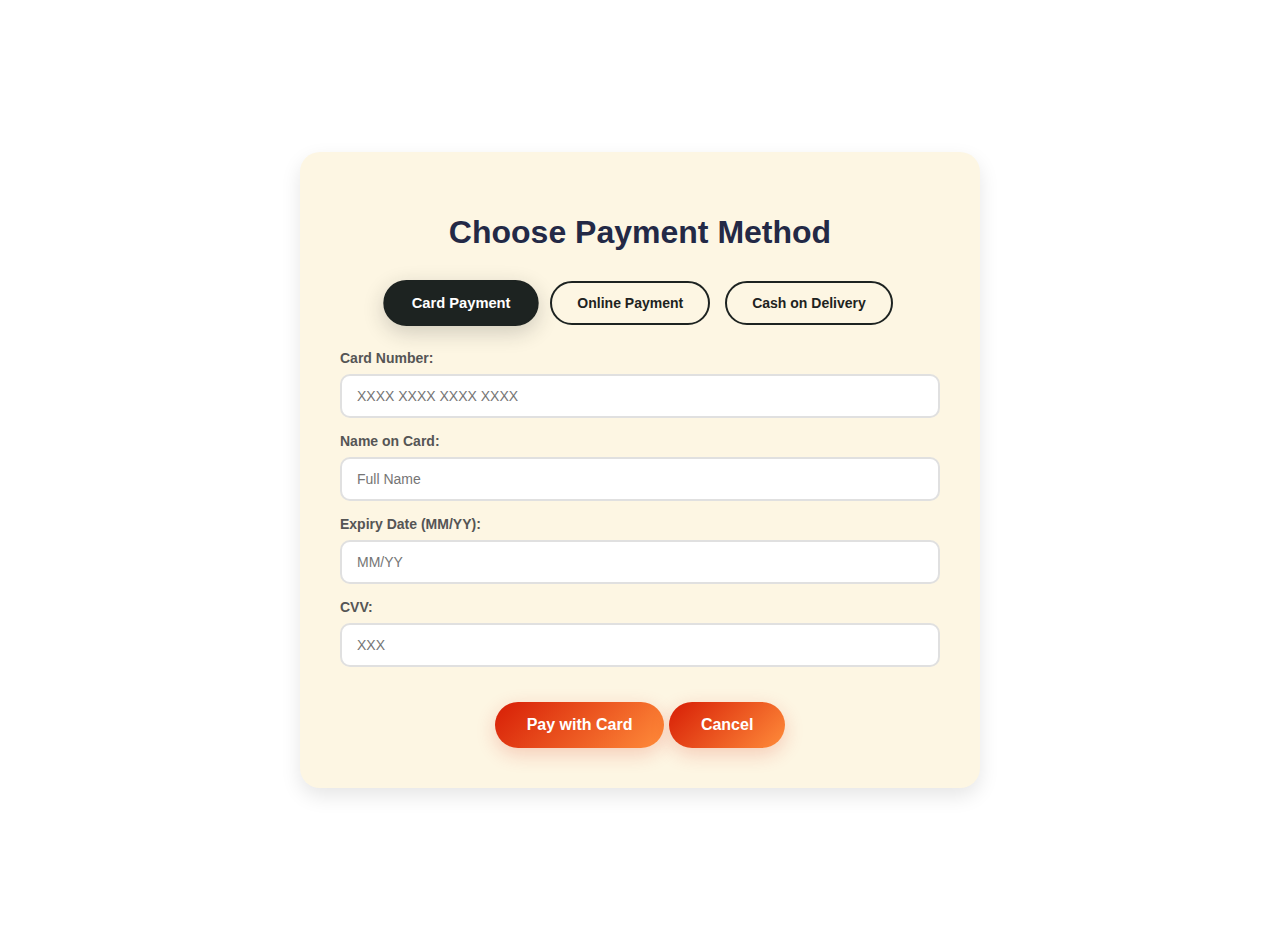
<file: payment.html>
<!DOCTYPE html>
<html lang="en">

<head>
    <meta charset="UTF-8">
    <meta name="viewport" content="width=device-width, initial-scale=1.0">
    <title>Payment</title>
    <link rel="icon" href="https://cdn-icons-gif.flaticon.com/19001/19001681.gif" type="image/x-icon">
    <style>
        body {
            background-color: #ffffff;
            font-family: "Poppins", sans-serif;
            display: flex;
            justify-content: center;
            align-items: center;
            min-height: 100vh;
            margin: 0;
            padding: 20px;
            animation: fadeIn 0.5s ease-in;
        }

        @keyframes fadeIn {
            from {
                opacity: 0;
                transform: translateY(20px);
            }
            to {
                opacity: 1;
                transform: translateY(0);
            }
        }

        .payment-container {
            max-width: 600px;
            width: 100%;
            background-color: #fdf6e3;
            padding: 40px;
            border-radius: 20px;
            box-shadow: rgba(0, 0, 0, 0.1) 0px 8px 20px;
            text-align: center;
            position: relative;
            animation: slideUp 0.6s cubic-bezier(0.34, 1.56, 0.64, 1);
        }

        @keyframes slideUp {
            from {
                opacity: 0;
                transform: translateY(40px);
            }
            to {
                opacity: 1;
                transform: translateY(0);
            }
        }

        .payment-container h1 {
            color: #232946;
            margin-bottom: 30px;
            font-size: clamp(24px, 5vw, 32px);
            animation: scaleIn 0.6s cubic-bezier(0.34, 1.56, 0.64, 1) 0.2s both;
        }

        @keyframes scaleIn {
            from {
                opacity: 0;
                transform: scale(0.95);
            }
            to {
                opacity: 1;
                transform: scale(1);
            }
        }

        @media (max-width: 768px) {
            .payment-container {
                padding: 30px 25px;
                margin: 0 15px;
            }
        }

        @media (max-width: 480px) {
            .payment-container {
                padding: 25px 20px;
                margin: 0 10px;
                border-radius: 16px;
            }
        }

        /* Payment method selection tabs */
        .payment-methods {
            display: flex;
            justify-content: center;
            margin-bottom: 25px;
            gap: 15px;
            flex-wrap: wrap;
            animation: fadeIn 0.8s ease 0.3s both;
        }

        .payment-method-tab {
            padding: 12px 25px;
            border: 2px solid #1d2321;
            border-radius: 25px;
            cursor: pointer;
            font-weight: bold;
            color: #1d2321;
            transition: all 0.35s cubic-bezier(0.25, 0.46, 0.45, 0.94);
            white-space: nowrap;
            background-color: transparent;
            font-size: clamp(12px, 2vw, 14px);
        }

        .payment-method-tab:hover:not(.active) {
            background-color: #e0e0e0;
            transform: translateY(-2px);
            box-shadow: 0 4px 12px rgba(0, 0, 0, 0.08);
        }

        .payment-method-tab.active {
            background-color: #1d2321;
            color: white;
            transform: scale(1.05);
            box-shadow: 0 6px 20px rgba(29, 35, 33, 0.2);
        }

        @media (max-width: 480px) {
            .payment-methods {
                gap: 10px;
            }

            .payment-method-tab {
                padding: 10px 18px;
                font-size: 12px;
            }
        }

        /* Form styling */
        .payment-form label {
            display: block;
            margin-bottom: 8px;
            font-weight: 600;
            color: #555;
            text-align: left;
            font-size: clamp(12px, 2vw, 14px);
            transition: color 0.3s ease;
        }

        .payment-form input[type="text"],
        .payment-form input[type="email"],
        .payment-form input[type="number"] {
            width: 100%;
            padding: 12px 15px;
            margin-bottom: 15px;
            border: 2px solid #e0e0e0;
            border-radius: 10px;
            box-sizing: border-box;
            font-size: 14px;
            font-family: inherit;
            transition: all 0.35s cubic-bezier(0.25, 0.46, 0.45, 0.94);
            background-color: #fff;
        }

        .payment-form input[type="text"]:focus,
        .payment-form input[type="email"]:focus,
        .payment-form input[type="number"]:focus {
            outline: none;
            border-color: #d71e06;
            box-shadow: 0 0 0 3px rgba(215, 30, 6, 0.1);
            transform: translateY(-2px);
        }

        .pay-now-btn {
            background: linear-gradient(135deg, #d71e06, #ff8c3a);
            color: white;
            border: none;
            padding: 14px 32px;
            border-radius: 25px;
            font-size: clamp(14px, 2vw, 16px);
            font-weight: 700;
            cursor: pointer;
            margin-top: 20px;
            transition: all 0.35s cubic-bezier(0.25, 0.46, 0.45, 0.94);
            box-shadow: 0 6px 20px rgba(215, 30, 6, 0.2);
            position: relative;
            overflow: hidden;
        }

        .pay-now-btn::before {
            content: '';
            position: absolute;
            top: 0;
            left: -100%;
            width: 100%;
            height: 100%;
            background: linear-gradient(90deg, transparent, rgba(255, 255, 255, 0.2), transparent);
            transition: left 0.6s ease;
        }

        .pay-now-btn:hover::before {
            left: 100%;
        }

        .pay-now-btn:hover {
            transform: translateY(-3px);
            box-shadow: 0 10px 30px rgba(215, 30, 6, 0.3);
        }

        .pay-now-btn:active {
            transform: translateY(-1px);
        }

        /* Online payment specific styles */
        .online-payment-options {
            margin-top: 20px;
            padding: 20px;
            border: 2px dashed #d71e06;
            border-radius: 12px;
            background: linear-gradient(135deg, #fff8f5, #fffef8);
            animation: slideIn 0.6s cubic-bezier(0.34, 1.56, 0.64, 1) 0.4s both;
            transition: all 0.35s ease;
        }

        .online-payment-options:hover {
            box-shadow: 0 8px 24px rgba(215, 30, 6, 0.1);
        }

        .online-payment-options p {
            font-size: clamp(14px, 2vw, 16px);
            color: #555;
            margin-bottom: 15px;
            animation: fadeIn 0.6s ease 0.5s both;
        }

        @keyframes slideIn {
            from {
                opacity: 0;
                transform: translateX(-20px);
            }
            to {
                opacity: 1;
                transform: translateX(0);
            }
        }

        /* Cash on Delivery specific styles */
        .cod-options {
            margin-top: 20px;
            padding: 20px;
            border: 2px dashed #ffc107;
            border-radius: 12px;
            background: linear-gradient(135deg, #fffaf5, #fffef8);
            animation: slideIn 0.6s cubic-bezier(0.34, 1.56, 0.64, 1) 0.4s both;
            transition: all 0.35s ease;
        }

        .cod-options:hover {
            box-shadow: 0 8px 24px rgba(255, 193, 7, 0.1);
        }

        .cod-options p {
            font-size: clamp(14px, 2vw, 16px);
            color: #555;
            margin-bottom: 15px;
        }

        .cod-options .confirm-cod-btn {
            background: linear-gradient(135deg, #ffc107, #ffb300);
            color: #333;
            border: none;
            padding: 14px 32px;
            border-radius: 25px;
            font-size: clamp(14px, 2vw, 16px);
            font-weight: 700;
            cursor: pointer;
            margin-top: 20px;
            transition: all 0.35s cubic-bezier(0.25, 0.46, 0.45, 0.94);
            box-shadow: 0 6px 20px rgba(255, 193, 7, 0.2);
            position: relative;
            overflow: hidden;
        }

        .confirm-cod-btn::before {
            content: '';
            position: absolute;
            top: 0;
            left: -100%;
            width: 100%;
            height: 100%;
            background: linear-gradient(90deg, transparent, rgba(255, 255, 255, 0.2), transparent);
            transition: left 0.6s ease;
        }

        .confirm-cod-btn:hover::before {
            left: 100%;
        }

        .cod-options .confirm-cod-btn:hover {
            transform: translateY(-3px);
            box-shadow: 0 10px 30px rgba(255, 193, 7, 0.3);
        }


        .success-message {
            display: none; /* Hidden by default */
            margin-top: 30px;
        }

        .success-message h2 {
            color: #232946;
            margin-bottom: 20px;
        }

        .success-message p {
            font-size: 20px;
            color: #28a745;
            font-weight: bold;
        }

        .back-button {
            background-color: #1d2321;
            color: #fff;
            padding: 10px 15px;
            border-radius: 25px;
            text-decoration: none;
            transition: background-color 0.3s ease;
            font-size: 14px;
            display: inline-flex;
            align-items: center;
            gap: 5px;
            position: absolute;
            top: 20px;
            left: 20px;
        }

        .back-button:hover {
            background-color: #232946;
        }

        .back-to-shop-btn {
            background-color: #1d2321;
            color: white;
            border: none;
            padding: 10px 20px;
            border-radius: 25px;
            font-size: 16px;
            cursor: pointer;
            margin-top: 30px;
            text-decoration: none;
            display: inline-block;
            transition: background-color 0.3s ease;
        }

        .back-to-shop-btn:hover {
            background-color: #232946;
        }
    </style>
</head>

<body>
    <div class="payment-container" id="payment-view">
        <div id="payment-section">
            <h1>Choose Payment Method</h1>

            <div class="payment-methods">
                <div class="payment-method-tab active" data-method="card">Card Payment</div>
                <div class="payment-method-tab" data-method="online">Online Payment</div>
                <div class="payment-method-tab" data-method="cod">Cash on Delivery</div>
            </div>

            <div id="card-payment-form">
                <form class="payment-form">
                    <label for="card-number">Card Number:</label>
                    <input type="text" id="card-number" placeholder="XXXX XXXX XXXX XXXX" required>

                    <label for="card-name">Name on Card:</label>
                    <input type="text" id="card-name" placeholder="Full Name" required>

                    <label for="expiry-date">Expiry Date (MM/YY):</label>
                    <input type="text" id="expiry-date" placeholder="MM/YY" required>

                    <label for="cvv">CVV:</label>
                    <input type="number" id="cvv" placeholder="XXX" required>

                    <button type="button" class="pay-now-btn" id="pay-with-card-btn">Pay with Card</button>
                    <button type="button" class="pay-now-btn" onclick="location.href='cart.html'">Cancel</button>
                </form>
            </div>

            <div id="online-payment-options" style="display: none;">
                <div class="online-payment-options">
                    <p>Select your preferred online payment method:</p>
                    <button type="button" class="pay-now-btn" id="pay-with-gpay-btn">Pay with Google Pay</button>
                    <button type="button" class="pay-now-btn" id="pay-with-phonepe-btn">Pay with PhonePe</button>
                    <button type="button" class="pay-now-btn" id="pay-with-other-online-btn">Other Online Payment</button>
                    <p style="font-size: 14px; margin-top: 15px; color: #888;">(This is a simulation. Actual payment integration requires API setup.)</p>
                    <button type="button" class="pay-now-btn" onclick="location.href='cart.html'" style="background-color: #218838;">Cancel</button>
                </div>
            </div>

            <div id="cod-options" style="display: none;">
                <div class="cod-options">
                    <p>You have chosen Cash on Delivery.</p>
                    <p>Please ensure you have the exact amount ready at the time of delivery.</p>
                    <button type="button" class="confirm-cod-btn" id="confirm-cod-btn">Confirm Order with COD</button>
                    <button type="button" class="pay-now-btn" onclick="location.href='cart.html'" style="background-color: #218838;">Cancel</button>
                </div>
            </div>
        </div>

        <div class="success-message" id="success-message">
            <h2>Order Placed Successfully!</h2>
            <p>Thank you for your purchase.</p>
            <a href="index.html" class="back-to-shop-btn">Continue Shopping</a>
        </div>
    </div>

    <script>
        const cardTab = document.querySelector('[data-method="card"]');
        const onlineTab = document.querySelector('[data-method="online"]');
        const codTab = document.querySelector('[data-method="cod"]'); // New COD tab
        
        const cardPaymentForm = document.getElementById("card-payment-form");
        const onlinePaymentOptions = document.getElementById("online-payment-options");
        const codOptions = document.getElementById("cod-options"); // New COD section

        const payWithCardBtn = document.getElementById("pay-with-card-btn");
        const payWithGPayBtn = document.getElementById("pay-with-gpay-btn");
        const payWithPhonePeBtn = document.getElementById("pay-with-phonepe-btn");
        const payWithOtherOnlineBtn = document.getElementById("pay-with-other-online-btn");
        const confirmCodBtn = document.getElementById("confirm-cod-btn"); // New COD button

        const paymentSection = document.getElementById("payment-section");
        const successMessage = document.getElementById("success-message");

        // Function to handle payment/order success
        function handleOrderSuccess() {
            localStorage.removeItem("cart"); // Clear the cart
            paymentSection.style.display = "none"; // Hide payment section
            successMessage.style.display = "block"; // Show success message
            // Update success message text for COD
            if (document.querySelector('.payment-method-tab.active').dataset.method === 'cod') {
                successMessage.querySelector('h2').textContent = "Order Confirmed (Cash on Delivery)!";
                successMessage.querySelector('p').textContent = "Your order has been placed and will be delivered soon. Please keep the cash ready.";
            } else {
                successMessage.querySelector('h2').textContent = "Payment Successful!";
                successMessage.querySelector('p').textContent = "Thank you for your purchase.";
            }
        }

        // Function to switch payment method views
        function showPaymentMethod(method) {
            // Deactivate all tabs
            document.querySelectorAll('.payment-method-tab').forEach(tab => tab.classList.remove('active'));
            // Hide all content sections
            cardPaymentForm.style.display = "none";
            onlinePaymentOptions.style.display = "none";
            codOptions.style.display = "none";

            // Activate selected tab and show corresponding content
            if (method === 'card') {
                cardTab.classList.add('active');
                cardPaymentForm.style.display = "block";
            } else if (method === 'online') {
                onlineTab.classList.add('active');
                onlinePaymentOptions.style.display = "block";
            } else if (method === 'cod') {
                codTab.classList.add('active');
                codOptions.style.display = "block";
            }
        }

        // Initial display (default to card payment)
        showPaymentMethod('card');

        // Event listeners for payment method tabs
        cardTab.addEventListener("click", () => showPaymentMethod('card'));
        onlineTab.addEventListener("click", () => showPaymentMethod('online'));
        codTab.addEventListener("click", () => showPaymentMethod('cod')); // New event listener for COD tab

        // Event listener for "Pay with Card" button
        payWithCardBtn.addEventListener("click", () => {
            // Basic validation (you'd add more robust validation here)
            const cardNumber = document.getElementById("card-number").value;
            const cardName = document.getElementById("card-name").value;
            const expiryDate = document.getElementById("expiry-date").value;
            const cvv = document.getElementById("cvv").value;

            if (cardNumber && cardName && expiryDate && cvv) {
                alert("Processing card payment..."); // Simulate processing
                handleOrderSuccess();
            } else {
                alert("Please fill in all card details.");
            }
        });

        // Event listeners for online payment buttons (simulated)
        payWithGPayBtn.addEventListener("click", () => {
            alert("Redirecting to Google Pay..."); // Simulate redirect
            handleOrderSuccess();
        });

        payWithPhonePeBtn.addEventListener("click", () => {
            alert("Redirecting to PhonePe..."); // Simulate redirect
            handleOrderSuccess();
        });

        payWithOtherOnlineBtn.addEventListener("click", () => {
            alert("Redirecting to generic online payment gateway..."); // Simulate redirect
            handleOrderSuccess();
        });

        // Event listener for "Confirm Order with COD" button
        confirmCodBtn.addEventListener("click", () => {
            alert("Confirming Cash on Delivery order..."); // Simulate confirmation
            handleOrderSuccess();
        });
    </script>
</body>

</html>
</file>
